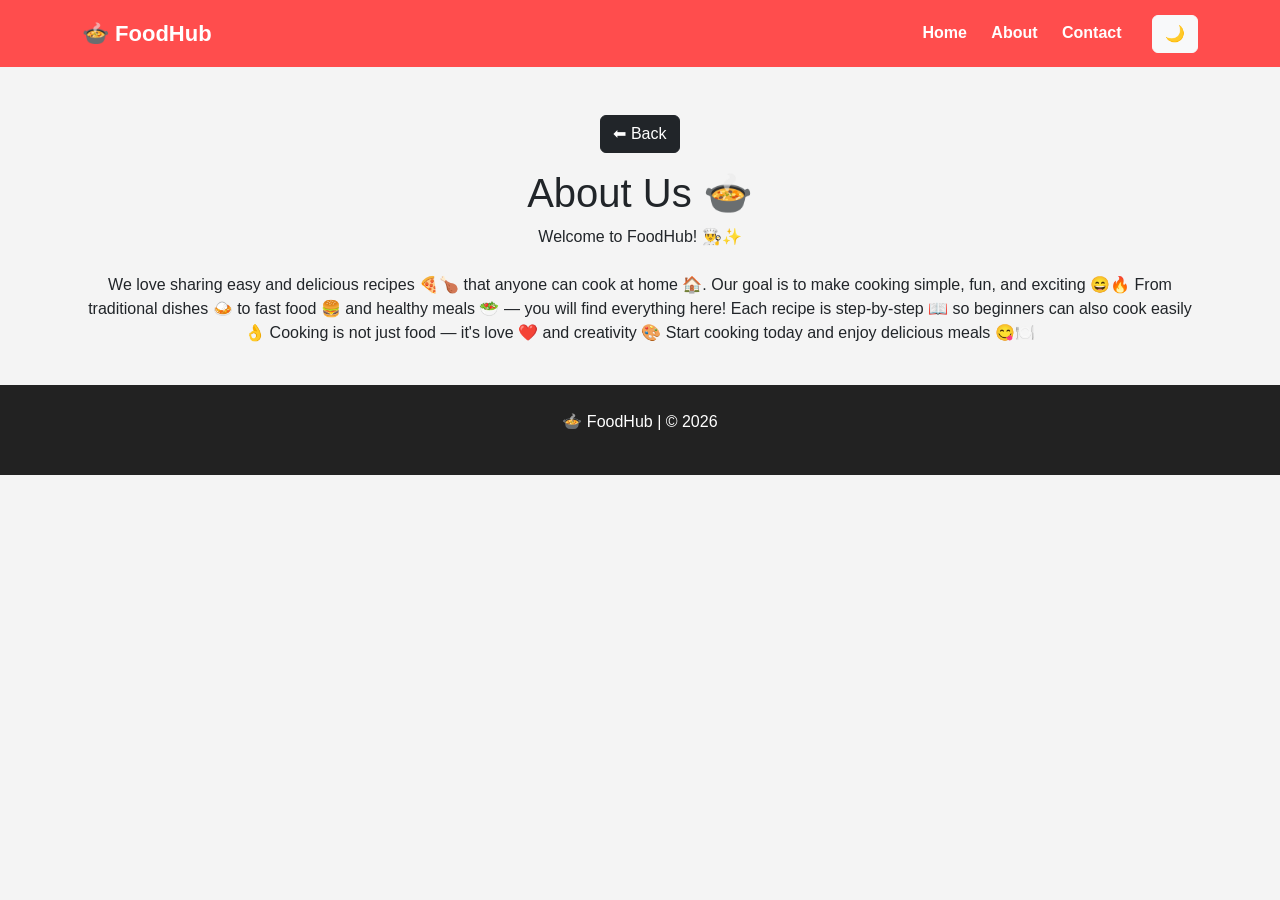
<file: about.html>
<!DOCTYPE html>
<html>
<head>
<title>About</title>

<link href="https://cdn.jsdelivr.net/npm/bootstrap@5.3.0/dist/css/bootstrap.min.css" rel="stylesheet">
<link rel="stylesheet" href="style.css">
</head>

<body>

<nav class="navbar navbar-expand-lg navbar-dark custom-nav">
  <div class="container">

    <a class="navbar-brand fw-bold" href="index.html">🍲 FoodHub</a>

    <div>
      <a class="nav-link d-inline" href="index.html">Home</a>
      <a class="nav-link d-inline" href="about.html">About</a>
      <a class="nav-link d-inline" href="contact.html">Contact</a>

      <!-- DARK MODE BUTTON -->
<button onclick="toggleDark()" class="btn btn-light ms-3">
  🌙
</button>
    </div>

  </div>
</nav>

<div class="container mt-5 text-center">

<a href="index.html" class="btn btn-dark mb-3">⬅ Back</a>

<h1>About Us 🍲</h1>

<p>
Welcome to FoodHub! 👨‍🍳✨<br><br>

We love sharing easy and delicious recipes 🍕🍗 that anyone can cook at home 🏠.  
Our goal is to make cooking simple, fun, and exciting 😄🔥  

From traditional dishes 🍛 to fast food 🍔 and healthy meals 🥗 —  
you will find everything here!  

Each recipe is step-by-step 📖 so beginners can also cook easily 👌  

Cooking is not just food — it's love ❤️ and creativity 🎨  

Start cooking today and enjoy delicious meals 😋🍽️  
</p>

</div>

<!-- FOOTER -->
<footer class="footer">
<p>🍲 FoodHub | © 2026</p>
</footer>

<script>

/* Load saved theme */
if(localStorage.getItem("theme") === "dark"){
  document.body.classList.add("dark");
}

/* Toggle */
function toggleDark(){
  document.body.classList.toggle("dark");

  if(document.body.classList.contains("dark")){
    localStorage.setItem("theme","dark");
  }else{
    localStorage.setItem("theme","light");
  }
}

</script>

</body>
</html>
</file>
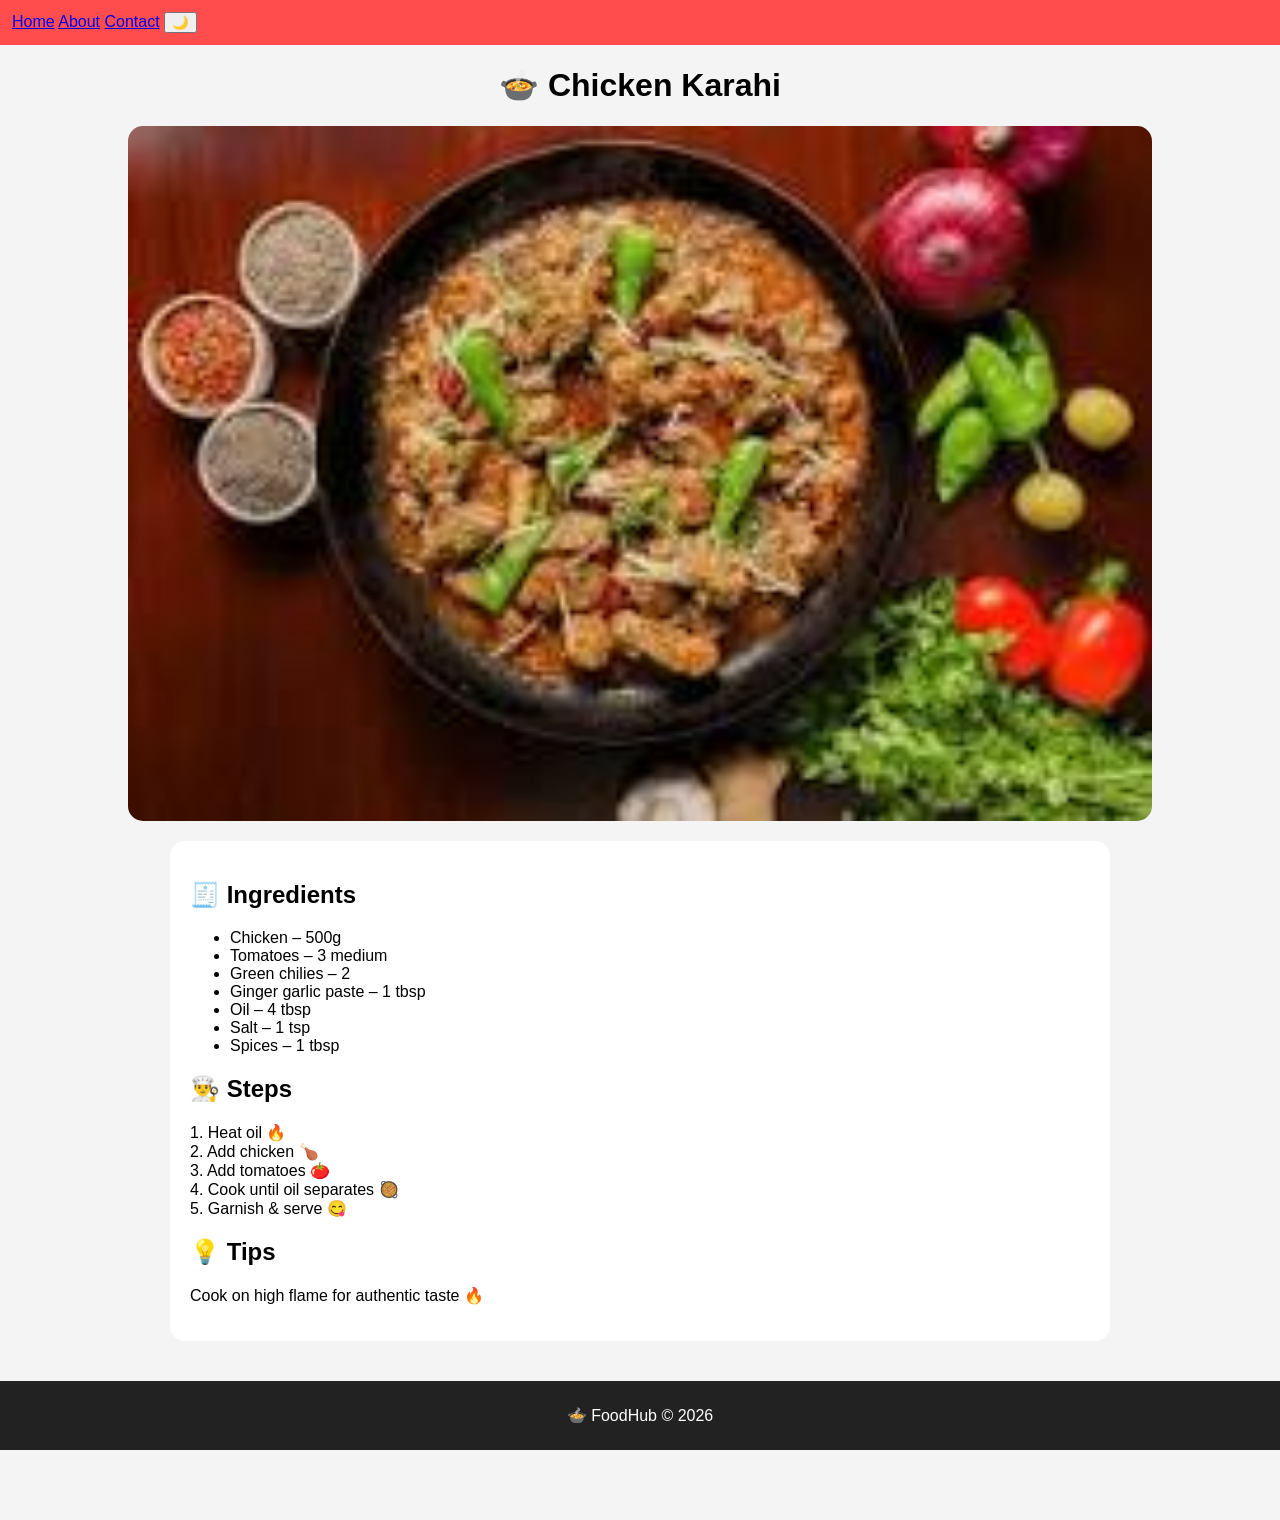
<file: recipe2.html>
<!DOCTYPE html>
<html>
<head>
<title>Chicken Karahi</title>
<link rel="stylesheet" href="style.css">
</head>

<body>

<nav class="custom-nav">
<a href="index.html">Home</a>
<a href="about.html">About</a>
<a href="contact.html">Contact</a>

<!-- DARK MODE BUTTON -->
<button onclick="toggleDark()" class="btn btn-light ms-3">
  🌙
</button>
</nav>

<h1 style="text-align:center;">🍲 Chicken Karahi</h1>

<img src="/images/karhai.jfif" style="width:80%;display:block;margin:auto;border-radius:15px;">

<div class="content">

<h2>🧾 Ingredients</h2>
<ul>
<li>Chicken – 500g</li>
<li>Tomatoes – 3 medium</li>
<li>Green chilies – 2</li>
<li>Ginger garlic paste – 1 tbsp</li>
<li>Oil – 4 tbsp</li>
<li>Salt – 1 tsp</li>
<li>Spices – 1 tbsp</li>
</ul>

<h2>👨‍🍳 Steps</h2>
<p>
1. Heat oil 🔥<br>
2. Add chicken 🍗<br>
3. Add tomatoes 🍅<br>
4. Cook until oil separates 🥘<br>
5. Garnish & serve 😋
</p>

<h2>💡 Tips</h2>
<p>Cook on high flame for authentic taste 🔥</p>

</div>

<div class="footer">🍲 FoodHub © 2026</div>

<script>

/* Load saved theme */
if(localStorage.getItem("theme") === "dark"){
  document.body.classList.add("dark");
}

/* Toggle */
function toggleDark(){
  document.body.classList.toggle("dark");

  if(document.body.classList.contains("dark")){
    localStorage.setItem("theme","dark");
  }else{
    localStorage.setItem("theme","light");
  }
}

</script>

</body>
</html>
</file>
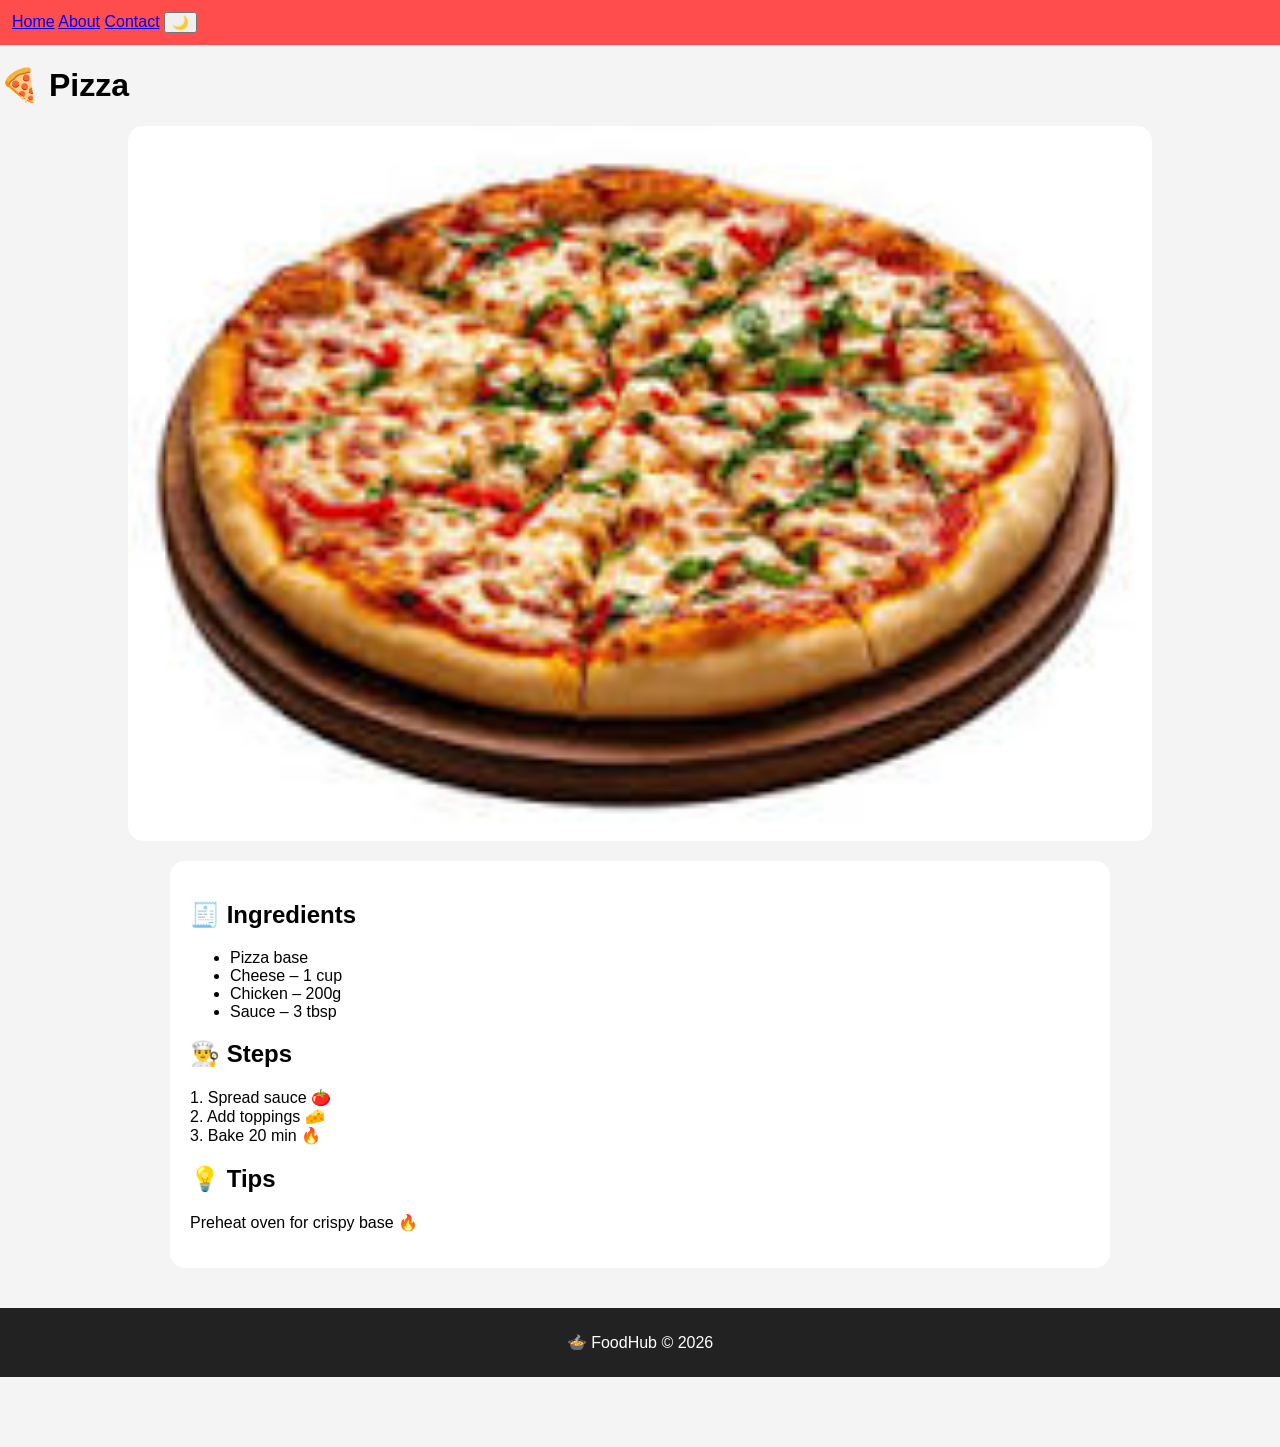
<file: recipe5.html>
<!DOCTYPE html>
<html>
<head>
<title>Pizza</title>
<link rel="stylesheet" href="style.css">
</head>

<body>

<nav class="custom-nav">
<a href="index.html">Home</a>
<a href="about.html">About</a>
<a href="contact.html">Contact</a>

<!-- DARK MODE BUTTON -->
<button onclick="toggleDark()" class="btn btn-light ms-3">
  🌙
</button>
</nav>

<h1>🍕 Pizza</h1>

<img src="/images/pizza.jfif" style="width:80%;display:block;margin:auto;border-radius:15px;">

<div class="content">

<h2>🧾 Ingredients</h2>
<ul>
<li>Pizza base</li>
<li>Cheese – 1 cup</li>
<li>Chicken – 200g</li>
<li>Sauce – 3 tbsp</li>
</ul>

<h2>👨‍🍳 Steps</h2>
<p>
1. Spread sauce 🍅<br>
2. Add toppings 🧀<br>
3. Bake 20 min 🔥
</p>

<h2>💡 Tips</h2>
<p>Preheat oven for crispy base 🔥</p>

</div>

<div class="footer">🍲 FoodHub © 2026</div>

<script>

/* Load saved theme */
if(localStorage.getItem("theme") === "dark"){
  document.body.classList.add("dark");
}

/* Toggle */
function toggleDark(){
  document.body.classList.toggle("dark");

  if(document.body.classList.contains("dark")){
    localStorage.setItem("theme","dark");
  }else{
    localStorage.setItem("theme","light");
  }
}

</script>

</body>
</html>
</file>
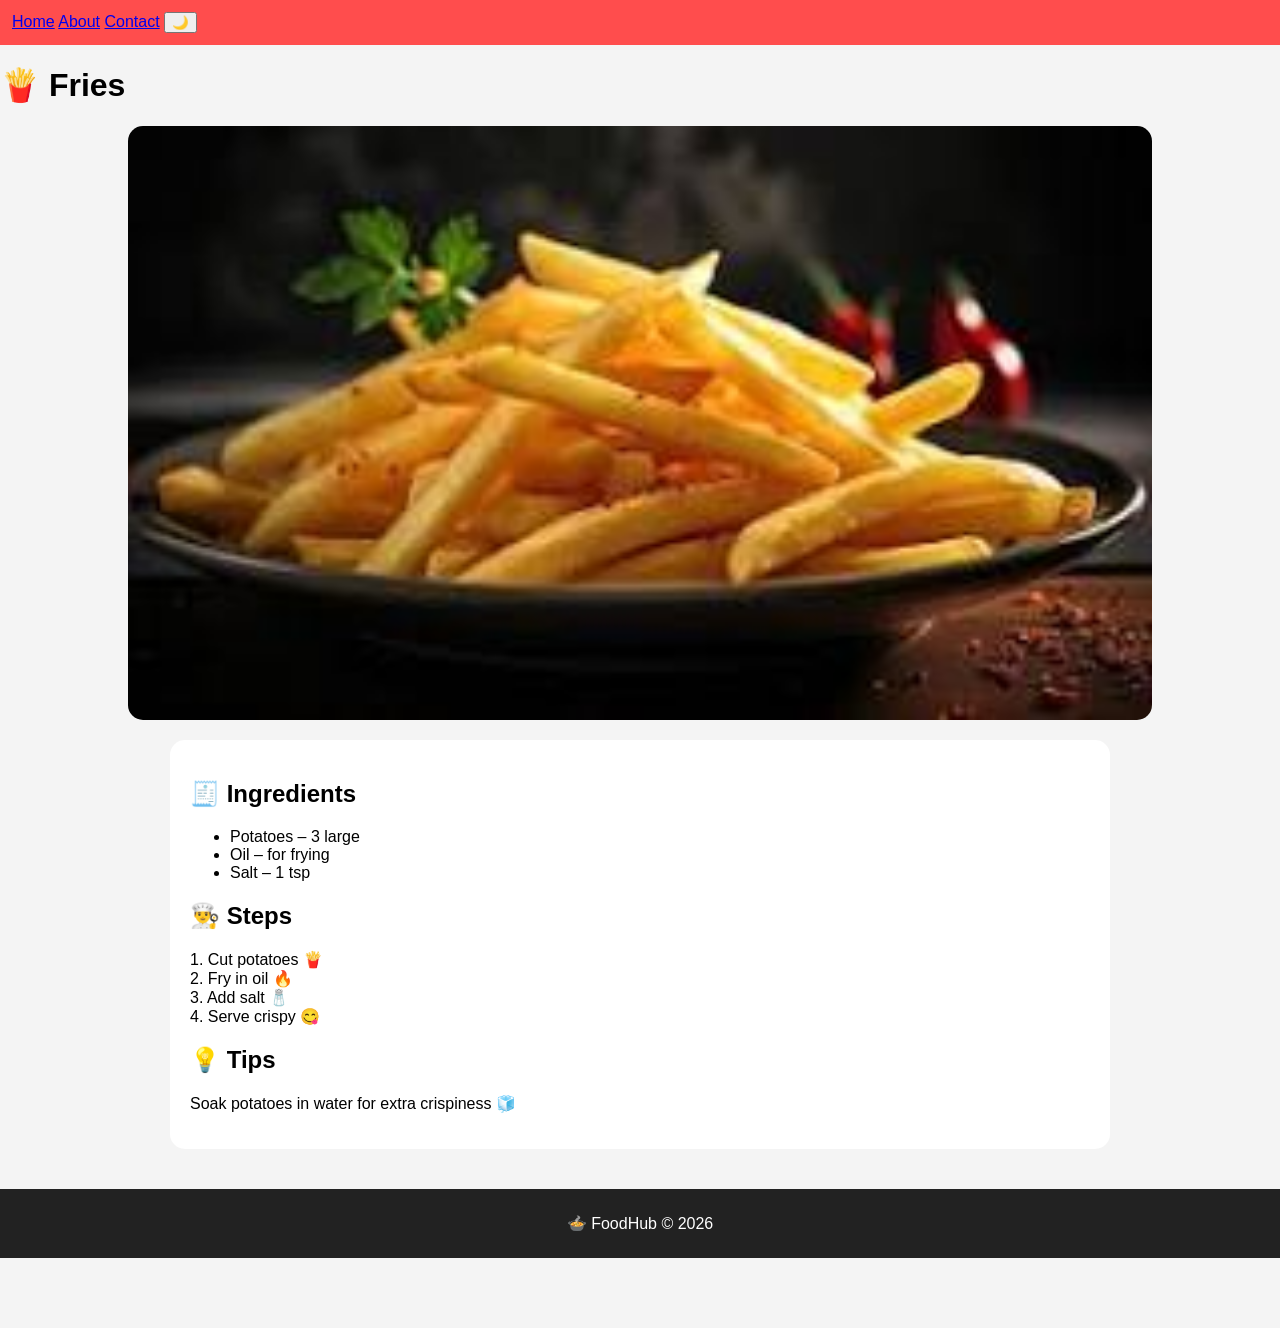
<file: recipe6.html>
<!DOCTYPE html>
<html>
<head>
<title>Fries</title>
<link rel="stylesheet" href="style.css">
</head>

<body>

<nav class="custom-nav">
<a href="index.html">Home</a>
<a href="about.html">About</a>
<a href="contact.html">Contact</a>

<!-- DARK MODE BUTTON -->
<button onclick="toggleDark()" class="btn btn-light ms-3">
  🌙
</button>
</nav>

<h1>🍟 Fries</h1>

<img src="/images/fries.jfif" style="width:80%;display:block;margin:auto;border-radius:15px;">

<div class="content">

<h2>🧾 Ingredients</h2>
<ul>
<li>Potatoes – 3 large</li>
<li>Oil – for frying</li>
<li>Salt – 1 tsp</li>
</ul>

<h2>👨‍🍳 Steps</h2>
<p>
1. Cut potatoes 🍟<br>
2. Fry in oil 🔥<br>
3. Add salt 🧂<br>
4. Serve crispy 😋
</p>

<h2>💡 Tips</h2>
<p>Soak potatoes in water for extra crispiness 🧊</p>

</div>

<div class="footer">🍲 FoodHub © 2026</div>

<script>

/* Load saved theme */
if(localStorage.getItem("theme") === "dark"){
  document.body.classList.add("dark");
}

/* Toggle */
function toggleDark(){
  document.body.classList.toggle("dark");

  if(document.body.classList.contains("dark")){
    localStorage.setItem("theme","dark");
  }else{
    localStorage.setItem("theme","light");
  }
}

</script>

</body>
</html>
</file>
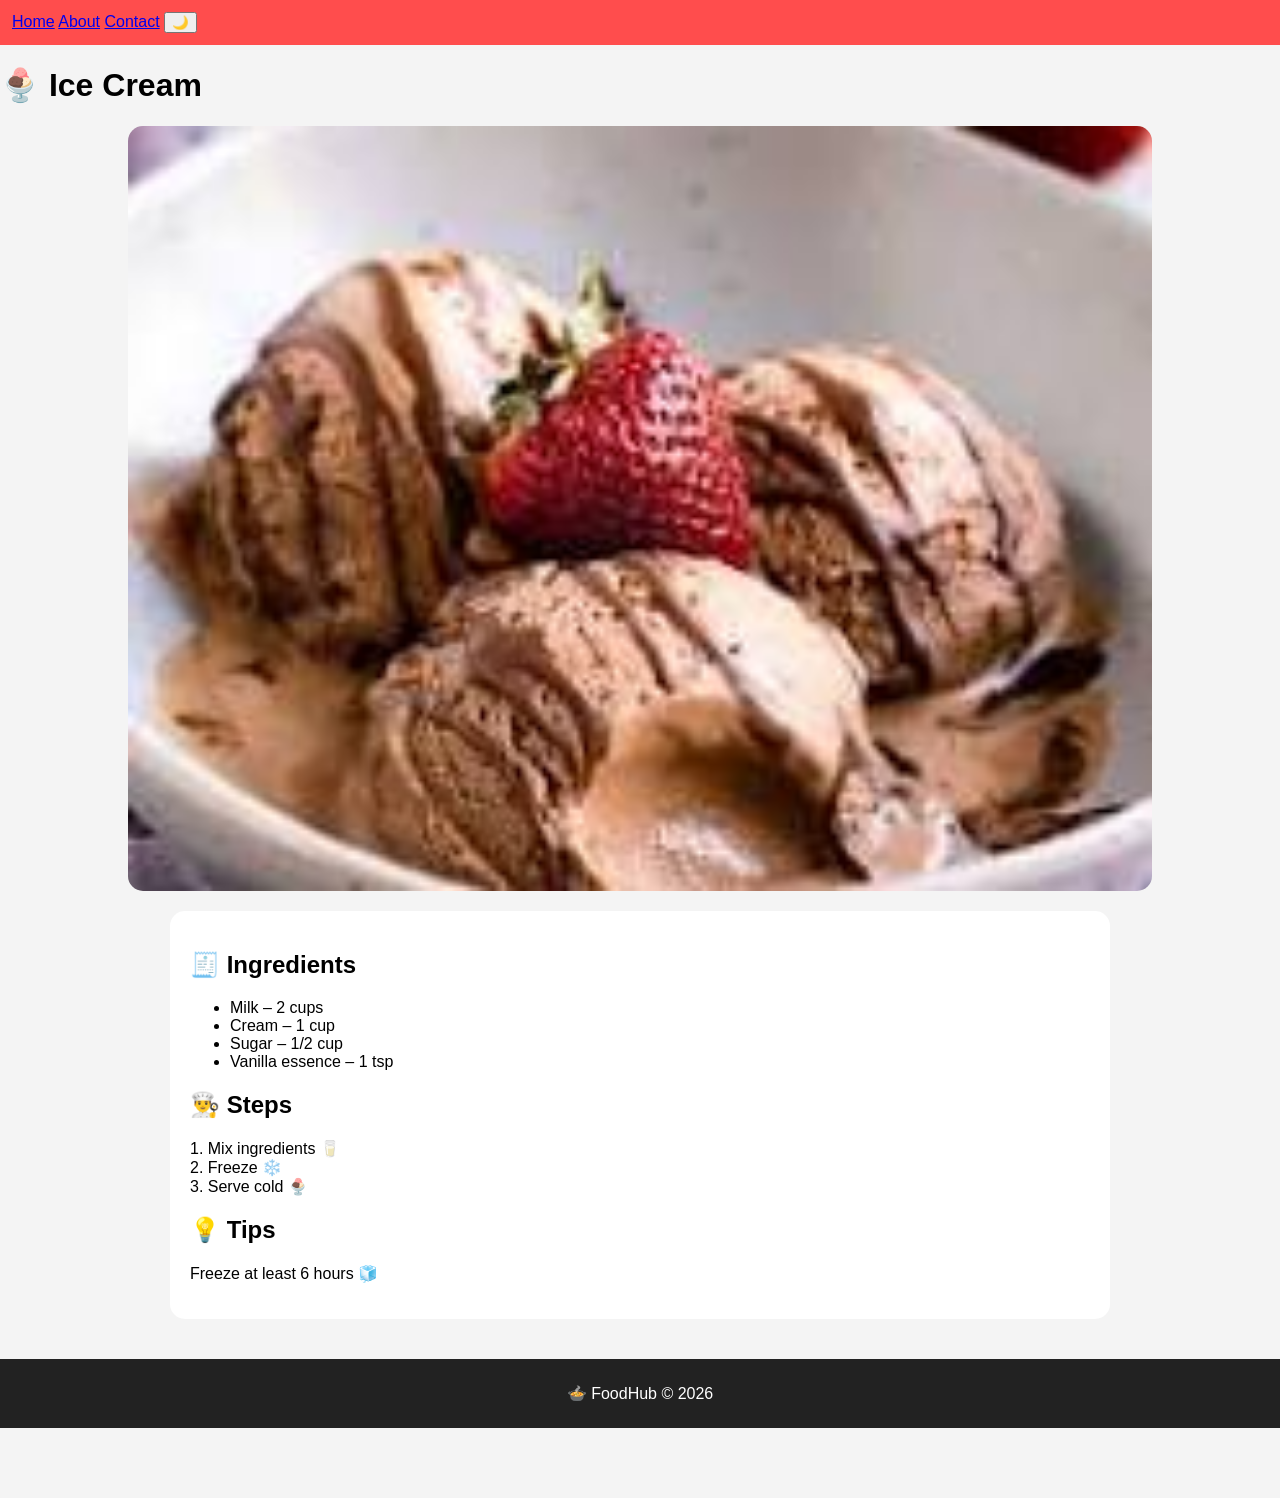
<file: recipe9.html>
<!DOCTYPE html>
<html>
<head>
<title>Ice Cream</title>
<link rel="stylesheet" href="style.css">
</head>

<body>

<nav class="custom-nav">
<a href="index.html">Home</a>
<a href="about.html">About</a>
<a href="contact.html">Contact</a>

<!-- DARK MODE BUTTON -->
<button onclick="toggleDark()" class="btn btn-light ms-3">
  🌙
</button>
</nav>

<h1>🍨 Ice Cream</h1>

<img src="/images/ice cream.jfif" style="width:80%;display:block;margin:auto;border-radius:15px;">

<div class="content">

<h2>🧾 Ingredients</h2>
<ul>
<li>Milk – 2 cups</li>
<li>Cream – 1 cup</li>
<li>Sugar – 1/2 cup</li>
<li>Vanilla essence – 1 tsp</li>
</ul>

<h2>👨‍🍳 Steps</h2>
<p>
1. Mix ingredients 🥛<br>
2. Freeze ❄️<br>
3. Serve cold 🍨
</p>

<h2>💡 Tips</h2>
<p>Freeze at least 6 hours 🧊</p>

</div>

<div class="footer">🍲 FoodHub © 2026</div>

<script>

/* Load saved theme */
if(localStorage.getItem("theme") === "dark"){
  document.body.classList.add("dark");
}

/* Toggle */
function toggleDark(){
  document.body.classList.toggle("dark");

  if(document.body.classList.contains("dark")){
    localStorage.setItem("theme","dark");
  }else{
    localStorage.setItem("theme","light");
  }
}

</script>

</body>
</html>
</file>
<file: style.css>
/* ================= GLOBAL ================= */
body{
  background:#f4f4f4;
  font-family:Arial, sans-serif;
  margin:0;
  padding:0;
}

/* ================= NAVBAR ================= */
.custom-nav{
  background:#ff4d4d;
  padding:12px;
}

.navbar-brand{
  font-size:22px;
}

.nav-link{
  color:white !important;
  margin:10px;
  font-weight:bold;
  text-decoration:none;
}

.nav-link:hover{
  text-decoration:underline;
}

/* ================= HERO ================= */
.hero{
  background:url('https://images.unsplash.com/photo-1504674900247-0877df9cc836?auto=format&fit=crop&w=1600&q=80');
  background-size:cover;
  background-position:center;
  padding:100px 20px;
  text-align:center;
  color:white;
}

.hero h1{
  font-size:42px;
  font-weight:bold;
}

.hero p{
  font-size:18px;
}

/* ================= CATEGORY ================= */
.cat{
  background:white;
  padding:15px;
  border-radius:10px;
  cursor:pointer;
  transition:0.3s;
  box-shadow:0 2px 10px rgba(0,0,0,0.1);
  font-weight:bold;
}

.cat:hover{
  background:#ff4d4d;
  color:white;
}

/* ================= RECIPE CARD ================= */
.recipe-card{
  background:white;
  border-radius:15px;
  overflow:hidden;
  transition:0.4s;
  box-shadow:0 8px 20px rgba(0,0,0,0.15);
}

.recipe-card:hover{
  transform:translateY(-10px);
  box-shadow:0 10px 25px rgba(255,77,77,0.4);
}

/* IMAGE FIX (IMPORTANT) */
.recipe-card img{
  width:100%;
  height:200px;
  object-fit:cover;
  display:block;
}

/* TEXT AREA */
.recipe-card .p-3{
  background:linear-gradient(135deg, #fff, #ffe6e6);
}

/* TITLE */
.recipe-card h5{
  font-weight:bold;
  color:#222;
}

/* BUTTON FIX */
.btn-custom{
  display:block;
  background:linear-gradient(135deg, #ff4d4d, #ff1a1a);
  color:white;
  border:none;
  border-radius:10px;
  padding:10px;
  font-weight:bold;
  text-align:center;
  text-decoration:none;
}

.btn-custom:hover{
  background:black;
  color:white;
}

/* ================= GRID FIX ================= */
/* ensures cards properly show */
.recipe-item{
  display:block;
}

/* ================= FOOTER ================= */
.footer{
  background:#222;
  color:white;
  text-align:center;
  padding:25px;
  margin-top:40px;
}

/* ================= CONTENT PAGE ================= */
.content{
  padding:20px;
  background:white;
  margin:20px auto;
  border-radius:15px;
  max-width:900px;
}

/* ================= RESPONSIVE ================= */
@media(max-width:768px){
  .hero{
    padding:70px 15px;
  }

  .hero h1{
    font-size:28px;
  }
}

/* 🌙 DARK MODE BASE */
body.dark{
  background:#0b0b0f;
  color:#ffffff;
  transition:0.4s ease-in-out;
}

/* 🔥 NAVBAR GLOW */
body.dark .custom-nav{
  background:#000;
  box-shadow:0 0 15px #ff4d4d;
}

/* 🍽️ CARDS GLOW */
body.dark .recipe-card{
  background:#141420;
  color:white;
  box-shadow:0 0 15px rgba(255,77,77,0.4);
  border:1px solid rgba(255,77,77,0.3);
}

body.dark .recipe-card:hover{
  box-shadow:0 0 25px #ff4d4d;
}

/* 🧾 CARD TEXT */
body.dark .recipe-card .p-3{
  background:#1a1a2a;
}

/* 🔘 BUTTON GLOW */
body.dark .btn-custom{
  background:linear-gradient(135deg, #ff4d4d, #ff1a1a);
  box-shadow:0 0 10px #ff4d4d;
}

body.dark .btn-custom:hover{
  box-shadow:0 0 25px #ff4d4d;
}

/* 📂 CATEGORY GLOW */
body.dark .cat{
  background:#141420;
  color:white;
  border:1px solid rgba(255,77,77,0.3);
  box-shadow:0 0 10px rgba(255,77,77,0.2);
}

body.dark .cat:hover{
  background:#ff4d4d;
  box-shadow:0 0 20px #ff4d4d;
}

/* 🔍 INPUT GLOW */
body.dark input{
  background:#141420;
  color:white;
  border:1px solid #ff4d4d;
  box-shadow:0 0 10px rgba(255,77,77,0.3);
}

/* 🦶 FOOTER GLOW */
body.dark .footer{
  background:#000;
  box-shadow:0 0 20px #ff4d4d;
}

/* ✨ HERO GLOW TEXT */
body.dark .hero h1{
  text-shadow:0 0 10px #ff4d4d;
}

body.dark .hero p{
  text-shadow:0 0 5px #ff4d4d;
}

/* 📱 BOTTOM NAV BAR (APP STYLE) */
.bottom-nav{
  position:fixed;
  bottom:0;
  left:0;
  width:100%;
  background:#ff4d4d;
  display:flex;
  justify-content:space-around;
  padding:10px 0;
  box-shadow:0 -2px 15px rgba(0,0,0,0.3);
  z-index:999;
}

.bottom-nav a{
  color:white;
  text-decoration:none;
  font-size:14px;
  text-align:center;
  font-weight:bold;
}

/* prevent content hide behind bottom nav */
body{
  padding-bottom:70px;
}

/* 📱 MOBILE RESPONSIVE GRID FIX */
@media(max-width:768px){
  .hero{
    padding:80px 15px;
  }

  .hero h1{
    font-size:28px;
  }

  .recipe-card img{
    height:180px;
  }
}
</file>
